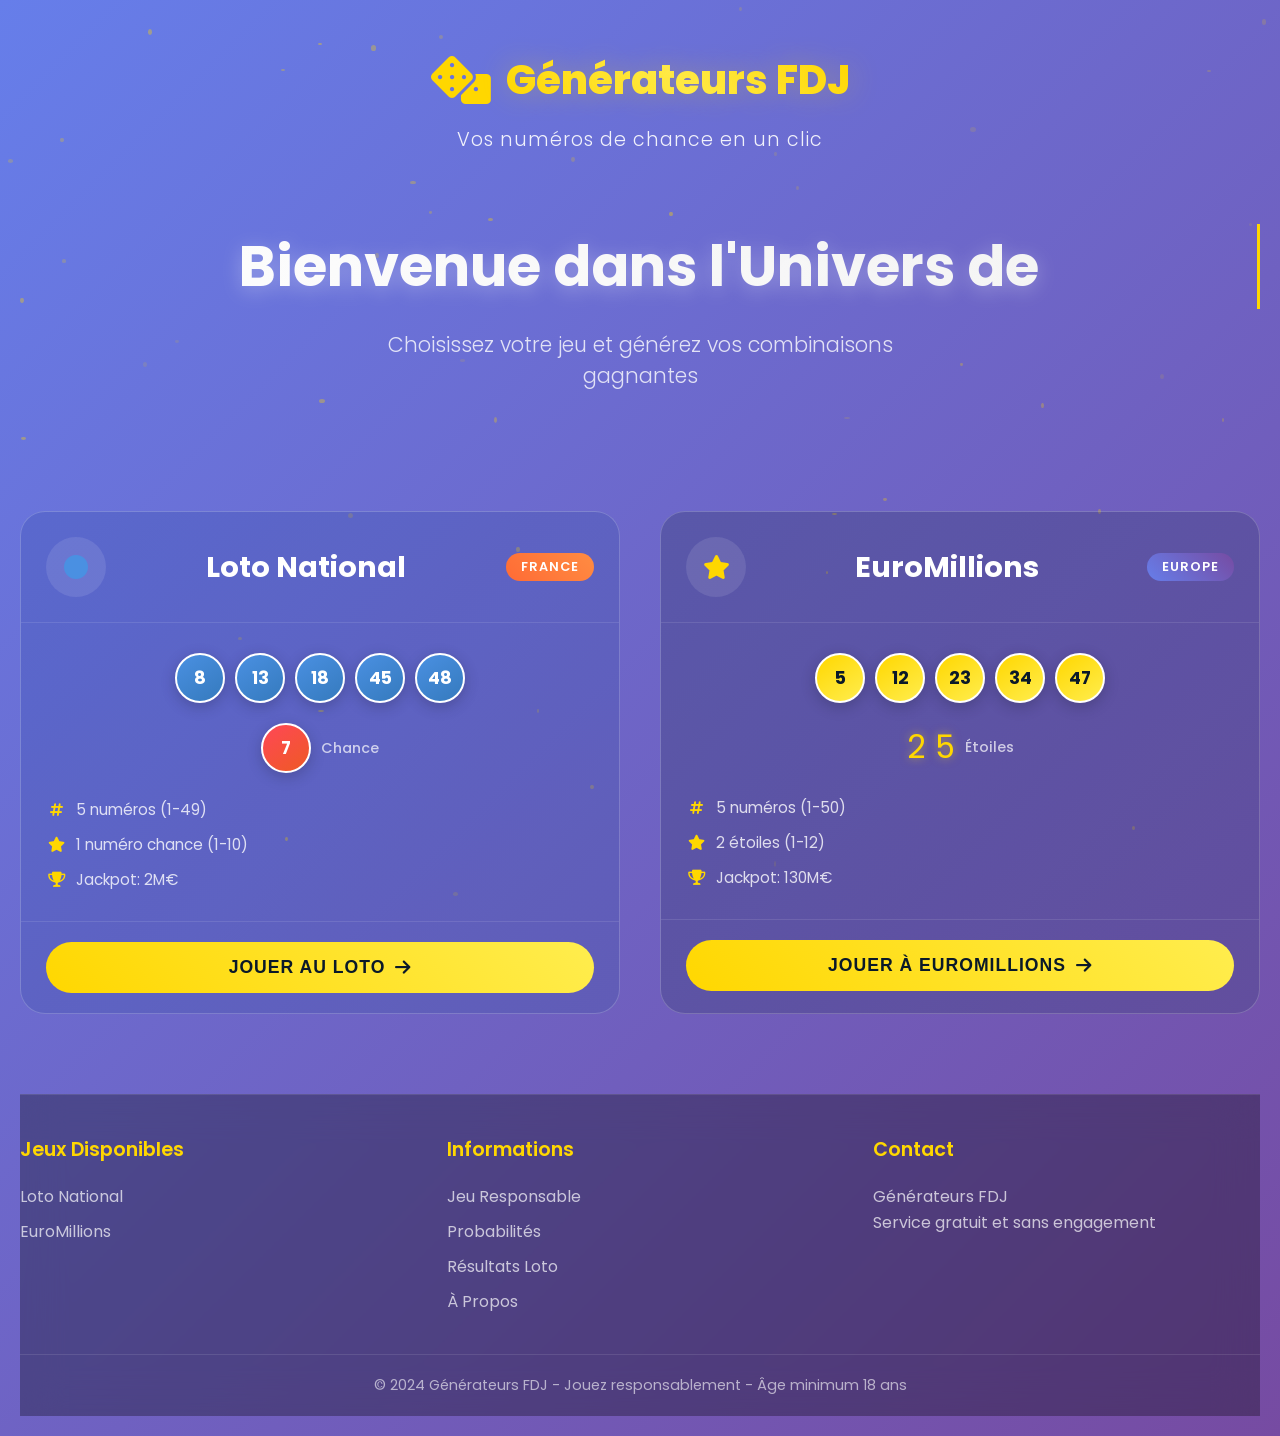
<file: index.html>
<!DOCTYPE html>
<html lang="fr">
<head>
    <meta charset="UTF-8">
    <meta name="viewport" content="width=device-width, initial-scale=1.0">
    <title>Générateurs de Jeux de Hasard - Accueil</title>
    <link rel="icon" type="image/png" href="officiel_image_loto_boule.png">
    <link rel="stylesheet" href="home-style.css">
    <link href="https://fonts.googleapis.com/css2?family=Poppins:wght@300;400;600;700;800&display=swap" rel="stylesheet">
    <link rel="stylesheet" href="https://cdnjs.cloudflare.com/ajax/libs/font-awesome/6.0.0/css/all.min.css">
</head>
<body>
    <div class="container">
        <header class="header">
            <div class="header-content">
                <div class="logo-section">
                    <div class="main-logo">
                        <i class="fas fa-dice"></i>
                        <span class="logo-text">Générateurs FDJ</span>
                    </div>
                    <p class="tagline">Vos numéros de chance en un clic</p>
                </div>
            </div>
        </header>

        <main class="main-content">
            <section class="hero-section">
                <h1 class="hero-title">Bienvenue dans l'Univers des Jeux de Hasard</h1>
                <p class="hero-subtitle">Choisissez votre jeu et générez vos combinaisons gagnantes</p>
            </section>

            <section class="games-grid">
                <div class="game-card loto-card" onclick="location.href='loto.html'">
                    <div class="card-header">
                        <div class="game-icon">
                            <i class="fas fa-circle"></i>
                        </div>
                        <h2 class="game-title">Loto National</h2>
                        <div class="game-badge">FRANCE</div>
                    </div>
                    
                    <div class="card-content">
                        <div class="game-preview">
                            <div class="preview-numbers">
                                <div class="preview-number blue">8</div>
                                <div class="preview-number blue">13</div>
                                <div class="preview-number blue">18</div>
                                <div class="preview-number blue">45</div>
                                <div class="preview-number blue">48</div>
                            </div>
                            <div class="preview-chance">
                                <div class="preview-number red">7</div>
                                <span class="chance-label">Chance</span>
                            </div>
                        </div>
                        
                        <div class="game-info">
                            <div class="info-item">
                                <i class="fas fa-hashtag"></i>
                                <span>5 numéros (1-49)</span>
                            </div>
                            <div class="info-item">
                                <i class="fas fa-star"></i>
                                <span>1 numéro chance (1-10)</span>
                            </div>
                            <div class="info-item">
                                <i class="fas fa-trophy"></i>
                                <span>Jackpot: 2M€</span>
                            </div>
                        </div>
                    </div>
                    
                    <div class="card-footer">
                        <button class="play-btn">
                            <span>Jouer au Loto</span>
                            <i class="fas fa-arrow-right"></i>
                        </button>
                    </div>
                </div>

                <div class="game-card euromillions-card" onclick="location.href='euromillions.html'">
                    <div class="card-header">
                        <div class="game-icon">
                            <i class="fas fa-star"></i>
                        </div>
                        <h2 class="game-title">EuroMillions</h2>
                        <div class="game-badge">EUROPE</div>
                    </div>
                    
                    <div class="card-content">
                        <div class="game-preview">
                            <div class="preview-numbers">
                                <div class="preview-number yellow">5</div>
                                <div class="preview-number yellow">12</div>
                                <div class="preview-number yellow">23</div>
                                <div class="preview-number yellow">34</div>
                                <div class="preview-number yellow">47</div>
                            </div>
                            <div class="preview-stars">
                                <div class="preview-star">2</div>
                                <div class="preview-star">5</div>
                                <span class="stars-label">Étoiles</span>
                            </div>
                        </div>
                        
                        <div class="game-info">
                            <div class="info-item">
                                <i class="fas fa-hashtag"></i>
                                <span>5 numéros (1-50)</span>
                            </div>
                            <div class="info-item">
                                <i class="fas fa-star"></i>
                                <span>2 étoiles (1-12)</span>
                            </div>
                            <div class="info-item">
                                <i class="fas fa-trophy"></i>
                                <span>Jackpot: 130M€</span>
                            </div>
                        </div>
                    </div>
                    
                    <div class="card-footer">
                        <button class="play-btn">
                            <span>Jouer à EuroMillions</span>
                            <i class="fas fa-arrow-right"></i>
                        </button>
                    </div>
                </div>
            </section>

            
                    </main>

        <footer class="footer">
            <div class="footer-content">
                <div class="footer-section">
                    <h4>Jeux Disponibles</h4>
                    <ul>
                        <li><a href="loto.html">Loto National</a></li>
                        <li><a href="euromillions.html">EuroMillions</a></li>
                    </ul>
                </div>
                
                <div class="footer-section">
                    <h4>Informations</h4>
                    <ul>
                        <li><a href="#" onclick="showResponsibility(); return false;">Jeu Responsable</a></li>
                        <li><a href="#" onclick="showProbabilities(); return false;">Probabilités</a></li>
                        <li><a href="https://www.lesbonsnumeros.com/loto/resultats/rechercher-tirages.htm" target="_blank">Résultats Loto</a></li>
                        <li><a href="#" onclick="showAbout(); return false;">À Propos</a></li>
                    </ul>
                </div>
                
                <div class="footer-section">
                    <h4>Contact</h4>
                    <p>Générateurs FDJ</p>
                    <p>Service gratuit et sans engagement</p>
                </div>
            </div>
            
            <div class="footer-bottom">
                <p>&copy; 2024 Générateurs FDJ - Jouez responsablement - Âge minimum 18 ans</p>
            </div>
        </footer>
    </div>

    <!-- Modal pour informations -->
    <div id="infoModal" class="modal">
        <div class="modal-content">
            <span class="close" onclick="closeModal()">&times;</span>
            <h2 id="modalTitle">Information</h2>
            <div id="modalBody"></div>
        </div>
    </div>

    <script src="home-script.js"></script>
</body>
</html>
</file>
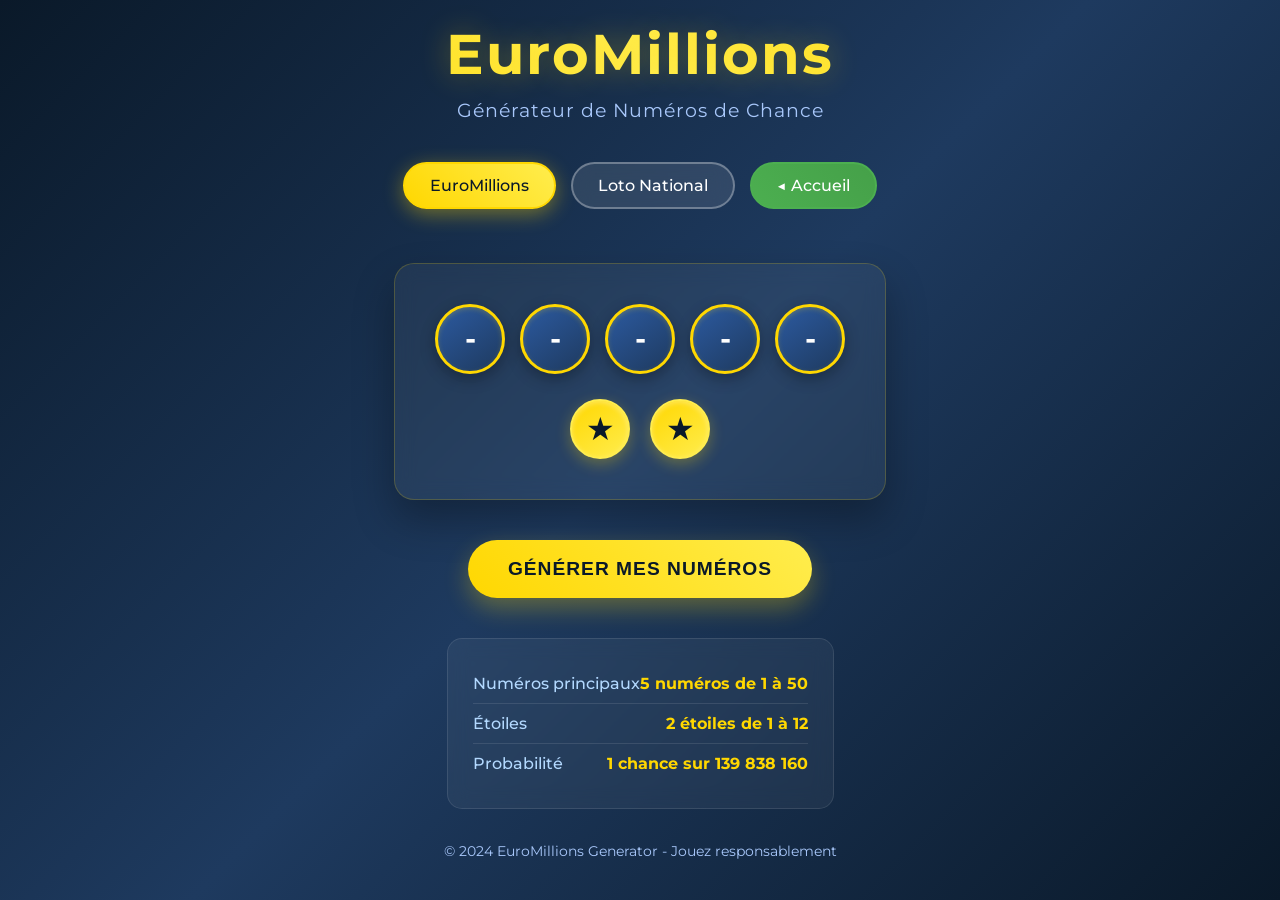
<file: euromillions.html>
<!DOCTYPE html>
<html lang="fr">
<head>
    <meta charset="UTF-8">
    <meta name="viewport" content="width=device-width, initial-scale=1.0">
    <title>EuroMillions - Générateur de Numéros</title>
    <link rel="icon" type="image/png" href="officiel_image_loto_boule.png">
    <link rel="stylesheet" href="style.css">
    <link href="https://fonts.googleapis.com/css2?family=Montserrat:wght@400;600;700&display=swap" rel="stylesheet">
</head>
<body>
    <div class="container">
        <header class="header">
            <h1 class="title">EuroMillions</h1>
            <p class="subtitle">Générateur de Numéros de Chance</p>
        </header>

        <nav class="nav-buttons">
            <a href="euromillions.html" class="nav-btn active">EuroMillions</a>
            <a href="loto.html" class="nav-btn">Loto National</a>
            <a href="index.html" class="nav-btn home-btn">◀ Accueil</a>
        </nav>

        <main class="main-content">
            <div class="numbers-display">
                <div class="numbers-container">
                    <div class="number-slot" id="number1">-</div>
                    <div class="number-slot" id="number2">-</div>
                    <div class="number-slot" id="number3">-</div>
                    <div class="number-slot" id="number4">-</div>
                    <div class="number-slot" id="number5">-</div>
                </div>
                
                <div class="stars-container">
                    <div class="star-slot" id="star1">★</div>
                    <div class="star-slot" id="star2">★</div>
                </div>
            </div>

            <button class="generate-btn" id="generateBtn">
                <span>Générer mes numéros</span>
            </button>

            <div class="stats-section">
                <div class="stat-item">
                    <span class="stat-label">Numéros principaux</span>
                    <span class="stat-value">5 numéros de 1 à 50</span>
                </div>
                <div class="stat-item">
                    <span class="stat-label">Étoiles</span>
                    <span class="stat-value">2 étoiles de 1 à 12</span>
                </div>
                <div class="stat-item">
                    <span class="stat-label">Probabilité</span>
                    <span class="stat-value">1 chance sur 139 838 160</span>
                </div>
            </div>
        </main>

        <footer class="footer">
            <p>&copy; 2024 EuroMillions Generator - Jouez responsablement</p>
        </footer>
    </div>

    <script src="script.js"></script>
</body>
</html>
</file>
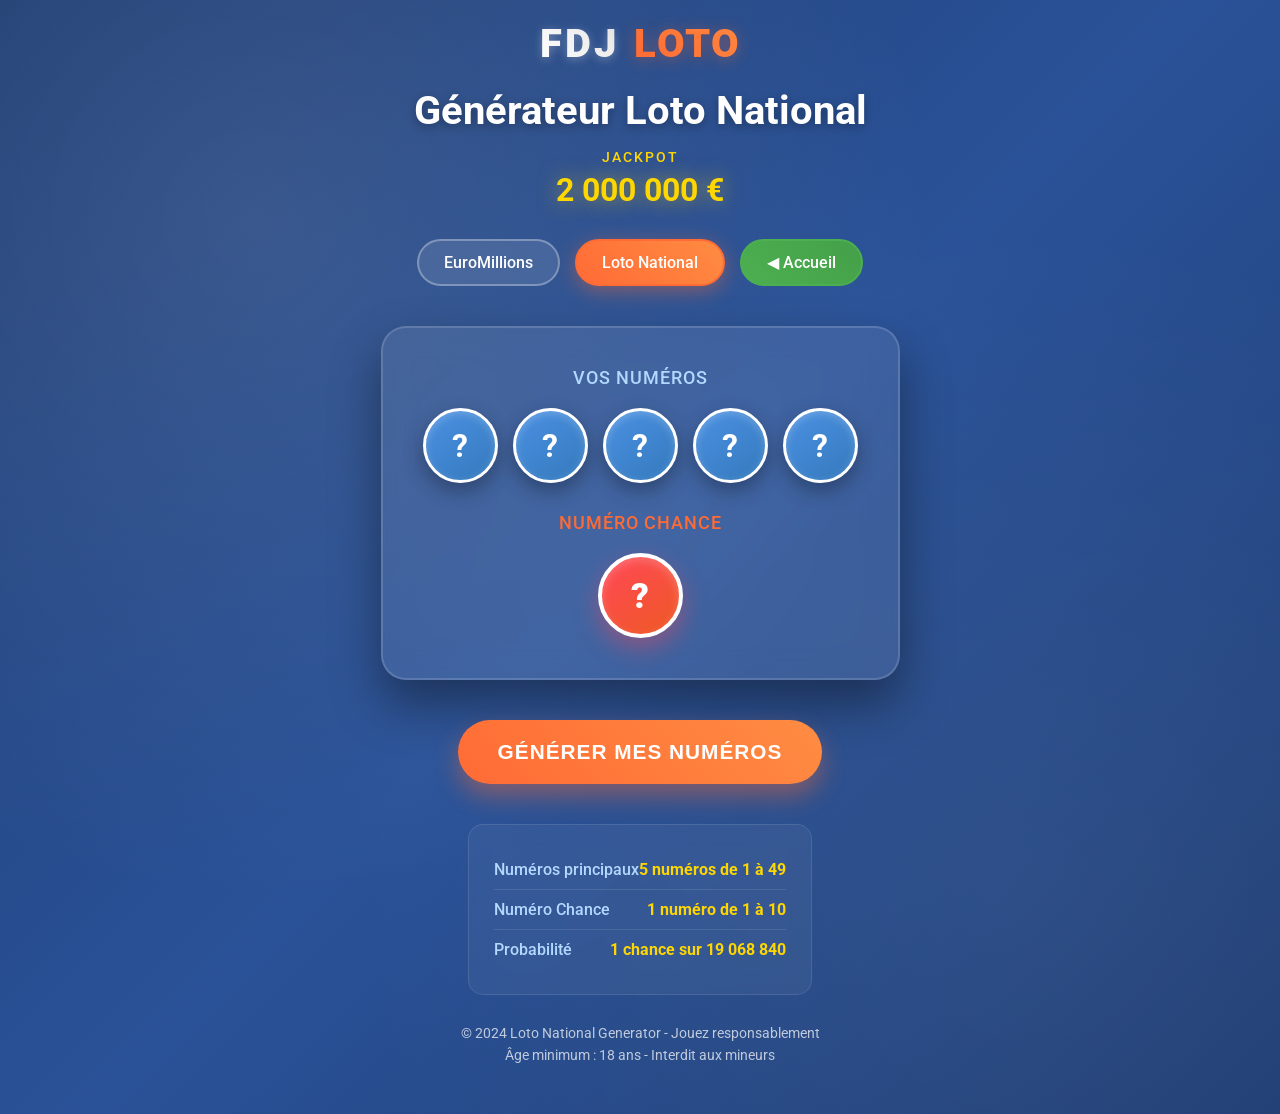
<file: loto.html>
<!DOCTYPE html>
<html lang="fr">
<head>
    <meta charset="UTF-8">
    <meta name="viewport" content="width=device-width, initial-scale=1.0">
    <title>Loto National - Générateur de Numéros</title>
    <link rel="icon" type="image/png" href="officiel_image_loto_boule.png">
    <link rel="stylesheet" href="loto-style.css">
    <link href="https://fonts.googleapis.com/css2?family=Roboto:wght@400;500;700;900&display=swap" rel="stylesheet">
</head>
<body>
    <div class="container">
        <header class="header">
            <div class="logo-fdj">
                <div class="fdj-text">FDJ</div>
                <div class="loto-text">LOTO</div>
            </div>
            <h1 class="title">Générateur Loto National</h1>
            <div class="jackpot-info">
                <span class="jackpot-label">JACKPOT</span>
                <span class="jackpot-amount">2 000 000 €</span>
            </div>
        </header>

        <nav class="nav-buttons">
            <a href="euromillions.html" class="nav-btn">EuroMillions</a>
            <a href="loto.html" class="nav-btn active">Loto National</a>
            <a href="index.html" class="nav-btn home-btn">◀ Accueil</a>
        </nav>

        <main class="main-content">
            <div class="numbers-display">
                <div class="section-label">Vos numéros</div>
                <div class="numbers-container">
                    <div class="number-slot" id="loto-number1">?</div>
                    <div class="number-slot" id="loto-number2">?</div>
                    <div class="number-slot" id="loto-number3">?</div>
                    <div class="number-slot" id="loto-number4">?</div>
                    <div class="number-slot" id="loto-number5">?</div>
                </div>
                
                <div class="section-label chance-label">Numéro Chance</div>
                <div class="chance-container">
                    <div class="chance-slot" id="loto-chance">?</div>
                </div>
            </div>

            <div class="button-container">
                <button class="generate-btn" id="loto-generateBtn">
                    <span class="btn-text">GÉNÉRER MES NUMÉROS</span>
                </button>
            </div>

            <div class="stats-section">
                <div class="stat-item">
                    <span class="stat-label">Numéros principaux</span>
                    <span class="stat-value">5 numéros de 1 à 49</span>
                </div>
                <div class="stat-item">
                    <span class="stat-label">Numéro Chance</span>
                    <span class="stat-value">1 numéro de 1 à 10</span>
                </div>
                <div class="stat-item">
                    <span class="stat-label">Probabilité</span>
                    <span class="stat-value">1 chance sur 19 068 840</span>
                </div>
            </div>
        </main>

        <footer class="footer">
            <div class="footer-content">
                <p>&copy; 2024 Loto National Generator - Jouez responsablement</p>
                <p>Âge minimum : 18 ans - Interdit aux mineurs</p>
            </div>
        </footer>
    </div>

    <script src="loto-script.js"></script>
</body>
</html>
</file>
<file: home-style.css>
* {
    margin: 0;
    padding: 0;
    box-sizing: border-box;
}

body {
    font-family: 'Poppins', sans-serif;
    background: linear-gradient(135deg, #667eea 0%, #764ba2 25%, #f093fb 50%, #667eea 100%);
    background-size: 400% 400%;
    animation: gradientShift 15s ease infinite;
    min-height: 100vh;
    color: #ffffff;
    overflow-x: hidden;
}

@keyframes gradientShift {
    0% { background-position: 0% 50%; }
    50% { background-position: 100% 50%; }
    100% { background-position: 0% 50%; }
}

.container {
    max-width: 1400px;
    margin: 0 auto;
    padding: 20px;
    min-height: 100vh;
    display: flex;
    flex-direction: column;
}

/* Header */
.header {
    padding: 30px 0;
    animation: fadeInDown 0.8s ease-out;
}

.header-content {
    text-align: center;
}

.main-logo {
    display: flex;
    align-items: center;
    justify-content: center;
    gap: 15px;
    margin-bottom: 15px;
}

.main-logo i {
    font-size: 3rem;
    color: #ffd700;
    animation: rotate 3s linear infinite;
}

@keyframes rotate {
    from { transform: rotate(0deg); }
    to { transform: rotate(360deg); }
}

.logo-text {
    font-size: 2.5rem;
    font-weight: 800;
    background: linear-gradient(45deg, #ffd700, #ffed4e, #ffd700);
    background-clip: text;
    -webkit-background-clip: text;
    -webkit-text-fill-color: transparent;
    text-shadow: 0 0 30px rgba(255, 215, 0, 0.3);
}

.tagline {
    font-size: 1.2rem;
    color: rgba(255, 255, 255, 0.9);
    font-weight: 300;
    letter-spacing: 1px;
}

/* Main Content */
.main-content {
    flex: 1;
    display: flex;
    flex-direction: column;
    gap: 60px;
}

/* Hero Section */
.hero-section {
    text-align: center;
    padding: 40px 0;
    animation: fadeInUp 0.8s ease-out 0.2s both;
}

.hero-title {
    font-size: 3.5rem;
    font-weight: 700;
    margin-bottom: 20px;
    background: linear-gradient(45deg, #ffffff, #f0f0f0);
    background-clip: text;
    -webkit-background-clip: text;
    -webkit-text-fill-color: transparent;
    text-shadow: 0 4px 20px rgba(255, 255, 255, 0.3);
}

.hero-subtitle {
    font-size: 1.3rem;
    color: rgba(255, 255, 255, 0.8);
    font-weight: 300;
    max-width: 600px;
    margin: 0 auto;
}

/* Games Grid */
.games-grid {
    display: grid;
    grid-template-columns: repeat(auto-fit, minmax(400px, 1fr));
    gap: 40px;
    padding: 20px 0;
    animation: fadeInUp 0.8s ease-out 0.4s both;
}

.game-card {
    background: rgba(255, 255, 255, 0.1);
    backdrop-filter: blur(20px);
    border-radius: 25px;
    border: 1px solid rgba(255, 255, 255, 0.2);
    overflow: hidden;
    transition: all 0.4s ease;
    cursor: pointer;
    position: relative;
}

.game-card::before {
    content: '';
    position: absolute;
    top: 0;
    left: 0;
    right: 0;
    bottom: 0;
    background: linear-gradient(45deg, transparent, rgba(255, 255, 255, 0.1), transparent);
    transform: translateX(-100%);
    transition: transform 0.6s ease;
}

.game-card:hover::before {
    transform: translateX(100%);
}

.game-card:hover {
    transform: translateY(-10px);
    box-shadow: 0 25px 50px rgba(0, 0, 0, 0.3);
    border-color: rgba(255, 215, 0, 0.4);
}

.loto-card {
    background: linear-gradient(135deg, rgba(30, 60, 152, 0.2), rgba(42, 82, 152, 0.2));
}

.euromillions-card {
    background: linear-gradient(135deg, rgba(10, 25, 41, 0.2), rgba(30, 58, 95, 0.2));
}

.card-header {
    padding: 25px;
    display: flex;
    align-items: center;
    justify-content: space-between;
    border-bottom: 1px solid rgba(255, 255, 255, 0.1);
}

.game-icon {
    width: 60px;
    height: 60px;
    background: rgba(255, 255, 255, 0.1);
    border-radius: 50%;
    display: flex;
    align-items: center;
    justify-content: center;
    font-size: 1.5rem;
}

.loto-card .game-icon {
    color: #4a90e2;
}

.euromillions-card .game-icon {
    color: #ffd700;
}

.game-title {
    font-size: 1.8rem;
    font-weight: 700;
    flex: 1;
    text-align: center;
}

.game-badge {
    background: linear-gradient(45deg, #ff6b35, #ff8c42);
    color: #ffffff;
    padding: 5px 15px;
    border-radius: 20px;
    font-size: 0.8rem;
    font-weight: 600;
    text-transform: uppercase;
    letter-spacing: 1px;
}

.euromillions-card .game-badge {
    background: linear-gradient(45deg, #667eea, #764ba2);
}

.card-content {
    padding: 30px 25px;
}

.game-preview {
    text-align: center;
    margin-bottom: 25px;
}

.preview-numbers {
    display: flex;
    justify-content: center;
    gap: 10px;
    margin-bottom: 20px;
    flex-wrap: wrap;
}

.preview-number {
    width: 50px;
    height: 50px;
    border-radius: 50%;
    display: flex;
    align-items: center;
    justify-content: center;
    font-weight: 700;
    font-size: 1.1rem;
    box-shadow: 0 4px 15px rgba(0, 0, 0, 0.2);
}

.preview-number.blue {
    background: linear-gradient(145deg, #4a90e2, #357abd);
    color: #ffffff;
    border: 2px solid #ffffff;
}

.preview-number.yellow {
    background: linear-gradient(145deg, #ffd700, #ffed4e);
    color: #0a1929;
    border: 2px solid #ffffff;
}

.preview-number.red {
    background: linear-gradient(145deg, #ff4757, #ee5a24);
    color: #ffffff;
    border: 2px solid #ffffff;
}

.preview-chance, .preview-stars {
    display: flex;
    align-items: center;
    justify-content: center;
    gap: 10px;
    margin-top: 15px;
}

.preview-star {
    font-size: 2rem;
    color: #ffd700;
    text-shadow: 0 0 10px rgba(255, 215, 0, 0.5);
}

.chance-label, .stars-label {
    font-size: 0.9rem;
    color: rgba(255, 255, 255, 0.7);
    font-weight: 500;
}

.game-info {
    display: flex;
    flex-direction: column;
    gap: 12px;
}

.info-item {
    display: flex;
    align-items: center;
    gap: 10px;
    color: rgba(255, 255, 255, 0.8);
    font-size: 0.95rem;
}

.info-item i {
    width: 20px;
    text-align: center;
    color: #ffd700;
}

.card-footer {
    padding: 20px 25px;
    border-top: 1px solid rgba(255, 255, 255, 0.1);
}

.play-btn {
    width: 100%;
    background: linear-gradient(45deg, #ffd700, #ffed4e);
    color: #0a1929;
    border: none;
    padding: 15px 25px;
    border-radius: 50px;
    font-size: 1.1rem;
    font-weight: 600;
    cursor: pointer;
    transition: all 0.3s ease;
    display: flex;
    align-items: center;
    justify-content: center;
    gap: 10px;
    text-transform: uppercase;
    letter-spacing: 1px;
}

.play-btn:hover {
    transform: scale(1.05);
    box-shadow: 0 10px 25px rgba(255, 215, 0, 0.4);
}

.play-btn i {
    transition: transform 0.3s ease;
}

.play-btn:hover i {
    transform: translateX(5px);
}

/* Features Section */
.features-section {
    padding: 40px 0;
    animation: fadeInUp 0.8s ease-out 0.6s both;
}

.features-title {
    text-align: center;
    font-size: 2.5rem;
    font-weight: 700;
    margin-bottom: 50px;
    color: #ffffff;
}

.features-grid {
    display: grid;
    grid-template-columns: repeat(auto-fit, minmax(250px, 1fr));
    gap: 30px;
}

.feature-item {
    text-align: center;
    padding: 30px 20px;
    background: rgba(255, 255, 255, 0.05);
    backdrop-filter: blur(10px);
    border-radius: 20px;
    border: 1px solid rgba(255, 255, 255, 0.1);
    transition: all 0.3s ease;
}

.feature-item:hover {
    transform: translateY(-5px);
    background: rgba(255, 255, 255, 0.1);
    border-color: rgba(255, 215, 0, 0.3);
}

.feature-icon {
    width: 70px;
    height: 70px;
    background: linear-gradient(45deg, #ffd700, #ffed4e);
    border-radius: 50%;
    display: flex;
    align-items: center;
    justify-content: center;
    margin: 0 auto 20px;
    font-size: 1.8rem;
    color: #0a1929;
}

.feature-item h3 {
    font-size: 1.3rem;
    font-weight: 600;
    margin-bottom: 15px;
    color: #ffffff;
}

.feature-item p {
    color: rgba(255, 255, 255, 0.7);
    line-height: 1.6;
}

/* Stats Section */
.stats-section {
    padding: 40px 0;
    animation: fadeInUp 0.8s ease-out 0.8s both;
}

.stats-container {
    display: grid;
    grid-template-columns: repeat(auto-fit, minmax(200px, 1fr));
    gap: 30px;
}

.stat-item {
    text-align: center;
    padding: 30px 20px;
    background: rgba(255, 255, 255, 0.08);
    backdrop-filter: blur(15px);
    border-radius: 20px;
    border: 1px solid rgba(255, 255, 255, 0.15);
}

.stat-number {
    font-size: 2.5rem;
    font-weight: 800;
    color: #ffd700;
    margin-bottom: 10px;
    text-shadow: 0 0 20px rgba(255, 215, 0, 0.3);
}

.stat-label {
    font-size: 1rem;
    color: rgba(255, 255, 255, 0.8);
    font-weight: 500;
}

/* Footer */
.footer {
    background: rgba(0, 0, 0, 0.3);
    backdrop-filter: blur(20px);
    margin-top: 60px;
    padding: 40px 0 20px;
    border-top: 1px solid rgba(255, 255, 255, 0.1);
    animation: fadeIn 0.8s ease-out 1s both;
}

.footer-content {
    display: grid;
    grid-template-columns: repeat(auto-fit, minmax(250px, 1fr));
    gap: 40px;
    margin-bottom: 30px;
}

.footer-section h4 {
    font-size: 1.2rem;
    font-weight: 600;
    margin-bottom: 20px;
    color: #ffd700;
}

.footer-section ul {
    list-style: none;
}

.footer-section ul li {
    margin-bottom: 10px;
}

.footer-section a {
    color: rgba(255, 255, 255, 0.7);
    text-decoration: none;
    transition: color 0.3s ease;
}

.footer-section a:hover {
    color: #ffd700;
}

.footer-section p {
    color: rgba(255, 255, 255, 0.7);
    line-height: 1.6;
}

.footer-bottom {
    text-align: center;
    padding-top: 20px;
    border-top: 1px solid rgba(255, 255, 255, 0.1);
    color: rgba(255, 255, 255, 0.6);
    font-size: 0.9rem;
}

/* Modal */
.modal {
    display: none;
    position: fixed;
    z-index: 1000;
    left: 0;
    top: 0;
    width: 100%;
    height: 100%;
    background-color: rgba(0, 0, 0, 0.8);
    backdrop-filter: blur(5px);
}

.modal-content {
    background: linear-gradient(135deg, rgba(30, 60, 152, 0.9), rgba(42, 82, 152, 0.9));
    margin: 10% auto;
    padding: 30px;
    border-radius: 20px;
    width: 90%;
    max-width: 600px;
    border: 2px solid rgba(255, 215, 0, 0.3);
    box-shadow: 0 20px 40px rgba(0, 0, 0, 0.5);
    position: relative;
    animation: modalSlideIn 0.3s ease-out;
}

@keyframes modalSlideIn {
    from {
        opacity: 0;
        transform: translateY(-50px);
    }
    to {
        opacity: 1;
        transform: translateY(0);
    }
}

.close {
    position: absolute;
    right: 20px;
    top: 20px;
    font-size: 2rem;
    font-weight: bold;
    cursor: pointer;
    color: #ffffff;
    transition: color 0.3s ease;
}

.close:hover {
    color: #ffd700;
}

#modalTitle {
    color: #ffd700;
    margin-bottom: 20px;
    font-size: 1.8rem;
}

#modalBody {
    color: rgba(255, 255, 255, 0.9);
    line-height: 1.6;
}

#modalBody ul {
    margin-left: 20px;
    margin-top: 10px;
}

#modalBody li {
    margin-bottom: 8px;
}

/* Animations */
@keyframes fadeInDown {
    from {
        opacity: 0;
        transform: translateY(-30px);
    }
    to {
        opacity: 1;
        transform: translateY(0);
    }
}

@keyframes fadeInUp {
    from {
        opacity: 0;
        transform: translateY(30px);
    }
    to {
        opacity: 1;
        transform: translateY(0);
    }
}

@keyframes fadeIn {
    from {
        opacity: 0;
    }
    to {
        opacity: 1;
    }
}

/* Responsive Design */
@media (max-width: 768px) {
    .hero-title {
        font-size: 2.5rem;
    }
    
    .hero-subtitle {
        font-size: 1.1rem;
    }
    
    .games-grid {
        grid-template-columns: 1fr;
        gap: 30px;
    }
    
    .features-grid {
        grid-template-columns: repeat(auto-fit, minmax(200px, 1fr));
        gap: 20px;
    }
    
    .stats-container {
        grid-template-columns: repeat(2, 1fr);
        gap: 20px;
    }
    
    .footer-content {
        grid-template-columns: 1fr;
        gap: 30px;
        text-align: center;
    }
    
    .modal-content {
        margin: 20% auto;
        padding: 20px;
    }
}

@media (max-width: 480px) {
    .container {
        padding: 15px;
    }
    
    .logo-text {
        font-size: 2rem;
    }
    
    .hero-title {
        font-size: 2rem;
    }
    
    .hero-subtitle {
        font-size: 1rem;
    }
    
    .game-card {
        margin: 0 -10px;
        border-radius: 20px;
    }
    
    .card-header {
        padding: 20px 15px;
    }
    
    .game-title {
        font-size: 1.5rem;
    }
    
    .card-content {
        padding: 20px 15px;
    }
    
    .preview-numbers {
        gap: 8px;
    }
    
    .preview-number {
        width: 40px;
        height: 40px;
        font-size: 1rem;
    }
    
    .stats-container {
        grid-template-columns: 1fr;
    }
    
    .features-grid {
        grid-template-columns: 1fr;
    }
}
</file>
<file: style.css>
* {
    margin: 0;
    padding: 0;
    box-sizing: border-box;
}

body {
    font-family: 'Montserrat', sans-serif;
    background: linear-gradient(135deg, #0a1929 0%, #1e3a5f 50%, #0a1929 100%);
    min-height: 100vh;
    color: #ffffff;
    overflow-x: hidden;
}

.container {
    max-width: 1200px;
    margin: 0 auto;
    padding: 20px;
    min-height: 100vh;
    display: flex;
    flex-direction: column;
}

/* Header */
.header {
    text-align: center;
    margin-bottom: 40px;
    animation: fadeInDown 0.8s ease-out;
}

.title {
    font-size: 3.5rem;
    font-weight: 700;
    background: linear-gradient(45deg, #ffd700, #ffed4e, #ffd700);
    background-clip: text;
    -webkit-background-clip: text;
    -webkit-text-fill-color: transparent;
    text-shadow: 0 0 30px rgba(255, 215, 0, 0.3);
    margin-bottom: 10px;
    letter-spacing: 2px;
}

.subtitle {
    font-size: 1.2rem;
    color: #a8c7fa;
    font-weight: 400;
    letter-spacing: 1px;
}

/* Navigation */
.nav-buttons {
    display: flex;
    justify-content: center;
    gap: 15px;
    margin-bottom: 40px;
    flex-wrap: wrap;
}

.nav-btn {
    padding: 12px 25px;
    background: rgba(255, 255, 255, 0.1);
    border: 2px solid rgba(255, 255, 255, 0.3);
    border-radius: 25px;
    color: #ffffff;
    text-decoration: none;
    font-weight: 500;
    transition: all 0.3s ease;
    backdrop-filter: blur(10px);
}

.nav-btn:hover {
    background: rgba(255, 255, 255, 0.2);
    border-color: #ffd700;
    transform: translateY(-2px);
    box-shadow: 0 5px 15px rgba(255, 215, 0, 0.3);
}

.nav-btn.active {
    background: linear-gradient(45deg, #ffd700, #ffed4e);
    color: #0a1929;
    border-color: #ffd700;
    box-shadow: 0 5px 20px rgba(255, 215, 0, 0.4);
}

.home-btn {
    background: linear-gradient(45deg, #4CAF50, #45a049);
    border-color: #4CAF50;
}

.home-btn:hover {
    background: linear-gradient(45deg, #45a049, #4CAF50);
}

/* Main Content */
.main-content {
    flex: 1;
    display: flex;
    flex-direction: column;
    align-items: center;
    justify-content: center;
    gap: 40px;
}

/* Numbers Display */
.numbers-display {
    background: rgba(255, 255, 255, 0.05);
    backdrop-filter: blur(10px);
    border-radius: 20px;
    padding: 40px;
    border: 1px solid rgba(255, 215, 0, 0.2);
    box-shadow: 0 20px 40px rgba(0, 0, 0, 0.3);
    animation: fadeInUp 0.8s ease-out 0.2s both;
}

.numbers-container {
    display: flex;
    gap: 15px;
    margin-bottom: 25px;
    justify-content: center;
    flex-wrap: wrap;
}

.number-slot {
    width: 70px;
    height: 70px;
    background: linear-gradient(145deg, #2c5aa0, #1e3a5f);
    border: 3px solid #ffd700;
    border-radius: 50%;
    display: flex;
    align-items: center;
    justify-content: center;
    font-size: 1.8rem;
    font-weight: 700;
    color: #ffffff;
    transition: all 0.3s ease;
    box-shadow: 0 5px 15px rgba(0, 0, 0, 0.3),
                inset 0 2px 5px rgba(255, 215, 0, 0.2);
    position: relative;
    overflow: hidden;
}

.number-slot::before {
    content: '';
    position: absolute;
    top: -50%;
    left: -50%;
    width: 200%;
    height: 200%;
    background: linear-gradient(45deg, transparent, rgba(255, 215, 0, 0.1), transparent);
    transform: rotate(45deg);
    transition: all 0.6s ease;
    opacity: 0;
}

.number-slot.generated::before {
    opacity: 1;
    animation: shimmer 2s ease-in-out;
}

.number-slot.generated {
    transform: scale(1.1);
    background: linear-gradient(145deg, #3d7dd8, #2c5aa0);
    box-shadow: 0 8px 25px rgba(255, 215, 0, 0.4),
                inset 0 3px 8px rgba(255, 215, 0, 0.3);
}

.stars-container {
    display: flex;
    gap: 20px;
    justify-content: center;
}

.star-slot {
    width: 60px;
    height: 60px;
    background: linear-gradient(145deg, #ffd700, #ffed4e);
    border: 2px solid #ffed4e;
    border-radius: 50%;
    display: flex;
    align-items: center;
    justify-content: center;
    font-size: 2rem;
    color: #0a1929;
    transition: all 0.3s ease;
    box-shadow: 0 5px 15px rgba(255, 215, 0, 0.3),
                inset 0 2px 5px rgba(255, 255, 255, 0.3);
    position: relative;
}

.star-slot::before {
    content: '';
    position: absolute;
    top: -50%;
    left: -50%;
    width: 200%;
    height: 200%;
    background: linear-gradient(45deg, transparent, rgba(255, 255, 255, 0.3), transparent);
    transform: rotate(45deg);
    transition: all 0.6s ease;
    opacity: 0;
}

.star-slot.generated::before {
    opacity: 1;
    animation: shimmer 2s ease-in-out;
}

.star-slot.generated {
    transform: scale(1.15);
    background: linear-gradient(145deg, #ffed4e, #ffd700);
    box-shadow: 0 8px 25px rgba(255, 215, 0, 0.6),
                inset 0 3px 8px rgba(255, 255, 255, 0.5);
    animation: pulse 2s ease-in-out infinite;
}

/* Generate Button */
.generate-btn {
    background: linear-gradient(45deg, #ffd700, #ffed4e);
    color: #0a1929;
    border: none;
    padding: 18px 40px;
    font-size: 1.2rem;
    font-weight: 600;
    border-radius: 50px;
    cursor: pointer;
    transition: all 0.3s ease;
    box-shadow: 0 10px 25px rgba(255, 215, 0, 0.3);
    position: relative;
    overflow: hidden;
    text-transform: uppercase;
    letter-spacing: 1px;
    animation: fadeInUp 0.8s ease-out 0.4s both;
}

.generate-btn::before {
    content: '';
    position: absolute;
    top: 0;
    left: -100%;
    width: 100%;
    height: 100%;
    background: linear-gradient(90deg, transparent, rgba(255, 255, 255, 0.3), transparent);
    transition: left 0.6s ease;
}

.generate-btn:hover::before {
    left: 100%;
}

.generate-btn:hover {
    transform: translateY(-3px);
    box-shadow: 0 15px 35px rgba(255, 215, 0, 0.4);
    background: linear-gradient(45deg, #ffed4e, #ffd700);
}

.generate-btn:active {
    transform: translateY(-1px);
    box-shadow: 0 8px 20px rgba(255, 215, 0, 0.3);
}

/* Info Section */
.info-section {
    text-align: center;
    animation: fadeInUp 0.8s ease-out 0.6s both;
}

.info-text {
    color: #a8c7fa;
    font-size: 0.95rem;
    opacity: 0.8;
}

/* Footer */
.footer {
    text-align: center;
    padding: 20px 0;
    color: #a8c7fa;
    font-size: 0.9rem;
    opacity: 0.7;
    animation: fadeIn 0.8s ease-out 0.8s both;
}

/* Animations */
@keyframes fadeInDown {
    from {
        opacity: 0;
        transform: translateY(-30px);
    }
    to {
        opacity: 1;
        transform: translateY(0);
    }
}

@keyframes fadeInUp {
    from {
        opacity: 0;
        transform: translateY(30px);
    }
    to {
        opacity: 1;
        transform: translateY(0);
    }
}

@keyframes fadeIn {
    from {
        opacity: 0;
    }
    to {
        opacity: 1;
    }
}

@keyframes shimmer {
    0% {
        transform: rotate(45deg) translateX(-100%);
    }
    100% {
        transform: rotate(45deg) translateX(100%);
    }
}

@keyframes pulse {
    0%, 100% {
        transform: scale(1.15);
    }
    50% {
        transform: scale(1.2);
    }
}

/* Stats Section */
.stats-section {
    background: rgba(255, 255, 255, 0.05);
    backdrop-filter: blur(10px);
    border-radius: 15px;
    padding: 25px;
    border: 1px solid rgba(255, 255, 255, 0.1);
    animation: fadeInUp 0.8s ease-out 0.6s both;
}

.stat-item {
    display: flex;
    justify-content: space-between;
    align-items: center;
    padding: 10px 0;
    border-bottom: 1px solid rgba(255, 255, 255, 0.1);
}

.stat-item:last-child {
    border-bottom: none;
}

.stat-label {
    font-weight: 500;
    color: #b3d9ff;
}

.stat-value {
    font-weight: 700;
    color: #ffd700;
}

/* Responsive Design */
@media (max-width: 768px) {
    .title {
        font-size: 2.5rem;
    }
    
    .numbers-container {
        gap: 10px;
    }
    
    .number-slot {
        width: 55px;
        height: 55px;
        font-size: 1.4rem;
    }
    
    .star-slot {
        width: 50px;
        height: 50px;
        font-size: 1.6rem;
    }
    
    .numbers-display {
        padding: 25px;
    }
    
    .generate-btn {
        padding: 15px 30px;
        font-size: 1.1rem;
    }
}

@media (max-width: 480px) {
    .container {
        padding: 15px;
    }
    
    .title {
        font-size: 2rem;
    }
    
    .subtitle {
        font-size: 1rem;
    }
    
    .numbers-container {
        gap: 8px;
    }
    
    .number-slot {
        width: 45px;
        height: 45px;
        font-size: 1.2rem;
    }
    
    .star-slot {
        width: 40px;
        height: 40px;
        font-size: 1.4rem;
    }
    
    .numbers-display {
        padding: 20px;
    }
}
</file>
<file: loto-style.css>
* {
    margin: 0;
    padding: 0;
    box-sizing: border-box;
}

body {
    font-family: 'Roboto', sans-serif;
    background: linear-gradient(135deg, #1e3c72 0%, #2a5298 50%, #1e3c72 100%);
    min-height: 100vh;
    color: #ffffff;
    overflow-x: hidden;
    position: relative;
}

body::before {
    content: '';
    position: absolute;
    top: 0;
    left: 0;
    right: 0;
    bottom: 0;
    background: 
        radial-gradient(circle at 20% 20%, rgba(255, 255, 255, 0.1) 0%, transparent 50%),
        radial-gradient(circle at 80% 80%, rgba(255, 255, 255, 0.05) 0%, transparent 50%);
    pointer-events: none;
}

.container {
    max-width: 1200px;
    margin: 0 auto;
    padding: 20px;
    min-height: 100vh;
    display: flex;
    flex-direction: column;
    position: relative;
    z-index: 1;
}

/* Header */
.header {
    text-align: center;
    margin-bottom: 30px;
    animation: slideDown 0.8s ease-out;
}

.logo-fdj {
    display: flex;
    justify-content: center;
    align-items: center;
    gap: 15px;
    margin-bottom: 20px;
}

.fdj-text {
    background: linear-gradient(45deg, #ffffff, #e0e0e0);
    background-clip: text;
    -webkit-background-clip: text;
    -webkit-text-fill-color: transparent;
    font-size: 2.5rem;
    font-weight: 900;
    letter-spacing: 3px;
    text-shadow: 0 2px 10px rgba(255, 255, 255, 0.3);
}

.loto-text {
    background: linear-gradient(45deg, #ff6b35, #ff8c42);
    background-clip: text;
    -webkit-background-clip: text;
    -webkit-text-fill-color: transparent;
    font-size: 2.5rem;
    font-weight: 900;
    letter-spacing: 2px;
    text-shadow: 0 2px 15px rgba(255, 107, 53, 0.4);
}

.title {
    font-size: 2.5rem;
    font-weight: 700;
    color: #ffffff;
    margin-bottom: 15px;
    text-shadow: 0 3px 10px rgba(0, 0, 0, 0.3);
}

.jackpot-info {
    display: flex;
    flex-direction: column;
    align-items: center;
    gap: 5px;
}

.jackpot-label {
    font-size: 0.9rem;
    color: #ffd700;
    font-weight: 500;
    text-transform: uppercase;
    letter-spacing: 2px;
}

.jackpot-amount {
    font-size: 2rem;
    font-weight: 700;
    color: #ffd700;
    text-shadow: 0 0 20px rgba(255, 215, 0, 0.5);
    animation: pulse 2s ease-in-out infinite;
}

/* Navigation */
.nav-buttons {
    display: flex;
    justify-content: center;
    gap: 15px;
    margin-bottom: 40px;
    flex-wrap: wrap;
}

.nav-btn {
    padding: 12px 25px;
    background: rgba(255, 255, 255, 0.1);
    border: 2px solid rgba(255, 255, 255, 0.3);
    border-radius: 25px;
    color: #ffffff;
    text-decoration: none;
    font-weight: 500;
    transition: all 0.3s ease;
    backdrop-filter: blur(10px);
}

.nav-btn:hover {
    background: rgba(255, 255, 255, 0.2);
    border-color: #ffd700;
    transform: translateY(-2px);
    box-shadow: 0 5px 15px rgba(255, 215, 0, 0.3);
}

.nav-btn.active {
    background: linear-gradient(45deg, #ff6b35, #ff8c42);
    border-color: #ff6b35;
    box-shadow: 0 5px 20px rgba(255, 107, 53, 0.4);
}

.home-btn {
    background: linear-gradient(45deg, #4CAF50, #45a049);
    border-color: #4CAF50;
}

/* Main Content */
.main-content {
    flex: 1;
    display: flex;
    flex-direction: column;
    align-items: center;
    justify-content: center;
    gap: 40px;
}

/* Numbers Display */
.numbers-display {
    background: rgba(255, 255, 255, 0.08);
    backdrop-filter: blur(15px);
    border-radius: 25px;
    padding: 40px;
    border: 2px solid rgba(255, 255, 255, 0.15);
    box-shadow: 0 25px 50px rgba(0, 0, 0, 0.4);
    animation: fadeInUp 0.8s ease-out 0.2s both;
    position: relative;
    overflow: hidden;
}

.numbers-display::before {
    content: '';
    position: absolute;
    top: -2px;
    left: -2px;
    right: -2px;
    bottom: -2px;
    background: linear-gradient(45deg, #ff6b35, #ffd700, #ff6b35);
    border-radius: 25px;
    opacity: 0;
    z-index: -1;
    transition: opacity 0.3s ease;
}

.numbers-display.generated::before {
    opacity: 0.6;
    animation: borderGlow 2s ease-in-out infinite;
}

.section-label {
    text-align: center;
    font-size: 1.1rem;
    font-weight: 500;
    color: #b3d9ff;
    margin-bottom: 20px;
    text-transform: uppercase;
    letter-spacing: 1px;
}

.chance-label {
    margin-top: 30px;
    color: #ff6b35;
}

.numbers-container {
    display: flex;
    gap: 15px;
    justify-content: center;
    flex-wrap: wrap;
    margin-bottom: 30px;
}

.number-slot {
    width: 75px;
    height: 75px;
    background: linear-gradient(145deg, #4a90e2, #357abd);
    border: 3px solid #ffffff;
    border-radius: 50%;
    display: flex;
    align-items: center;
    justify-content: center;
    font-size: 2rem;
    font-weight: 700;
    color: #ffffff;
    transition: all 0.4s ease;
    box-shadow: 0 8px 20px rgba(0, 0, 0, 0.3),
                inset 0 3px 8px rgba(255, 255, 255, 0.2);
    position: relative;
    overflow: hidden;
    cursor: default;
}

.number-slot::before {
    content: '';
    position: absolute;
    top: -50%;
    left: -50%;
    width: 200%;
    height: 200%;
    background: linear-gradient(45deg, transparent, rgba(255, 255, 255, 0.3), transparent);
    transform: rotate(45deg);
    transition: all 0.6s ease;
    opacity: 0;
}

.number-slot.generated::before {
    opacity: 1;
    animation: shimmer 2s ease-in-out;
}

.number-slot.generated {
    transform: scale(1.15) rotate(5deg);
    background: linear-gradient(145deg, #5ba0f2, #4a90e2);
    border-color: #ffd700;
    box-shadow: 0 12px 30px rgba(255, 215, 0, 0.4),
                inset 0 4px 10px rgba(255, 255, 255, 0.3);
}

.chance-container {
    display: flex;
    justify-content: center;
}

.chance-slot {
    width: 85px;
    height: 85px;
    background: linear-gradient(145deg, #ff4757, #ee5a24);
    border: 4px solid #ffffff;
    border-radius: 50%;
    display: flex;
    align-items: center;
    justify-content: center;
    font-size: 2.2rem;
    font-weight: 900;
    color: #ffffff;
    transition: all 0.4s ease;
    box-shadow: 0 10px 25px rgba(255, 71, 87, 0.4),
                inset 0 4px 10px rgba(255, 255, 255, 0.2);
    position: relative;
    overflow: hidden;
    cursor: default;
}

.chance-slot::before {
    content: '';
    position: absolute;
    top: -50%;
    left: -50%;
    width: 200%;
    height: 200%;
    background: linear-gradient(45deg, transparent, rgba(255, 255, 255, 0.4), transparent);
    transform: rotate(45deg);
    transition: all 0.6s ease;
    opacity: 0;
}

.chance-slot.generated::before {
    opacity: 1;
    animation: shimmer 2s ease-in-out;
}

.chance-slot.generated {
    transform: scale(1.2) rotate(-5deg);
    background: linear-gradient(145deg, #ff6348, #ff4757);
    border-color: #ffd700;
    box-shadow: 0 15px 35px rgba(255, 71, 87, 0.6),
                inset 0 5px 12px rgba(255, 255, 255, 0.4);
    animation: chancePulse 1.5s ease-in-out infinite;
}

/* Buttons */
.button-container {
    display: flex;
    gap: 20px;
    flex-wrap: wrap;
    justify-content: center;
    animation: fadeInUp 0.8s ease-out 0.4s both;
}

.generate-btn {
    background: linear-gradient(45deg, #ff6b35, #ff8c42);
    color: #ffffff;
    border: none;
    padding: 20px 40px;
    font-size: 1.3rem;
    font-weight: 700;
    border-radius: 50px;
    cursor: pointer;
    transition: all 0.3s ease;
    box-shadow: 0 12px 25px rgba(255, 107, 53, 0.4);
    position: relative;
    overflow: hidden;
    text-transform: uppercase;
    letter-spacing: 1px;
    display: flex;
    align-items: center;
    gap: 10px;
}

.generate-btn::before {
    content: '';
    position: absolute;
    top: 0;
    left: -100%;
    width: 100%;
    height: 100%;
    background: linear-gradient(90deg, transparent, rgba(255, 255, 255, 0.3), transparent);
    transition: left 0.6s ease;
}

.generate-btn:hover::before {
    left: 100%;
}

.generate-btn:hover {
    transform: translateY(-3px);
    box-shadow: 0 18px 35px rgba(255, 107, 53, 0.5);
    background: linear-gradient(45deg, #ff8c42, #ff6b35);
}

.reset-btn {
    background: rgba(255, 255, 255, 0.1);
    color: #ffffff;
    border: 2px solid rgba(255, 255, 255, 0.3);
    padding: 20px 30px;
    font-size: 1.1rem;
    font-weight: 500;
    border-radius: 50px;
    cursor: pointer;
    transition: all 0.3s ease;
    backdrop-filter: blur(10px);
    text-transform: uppercase;
    letter-spacing: 1px;
}

.reset-btn:hover {
    background: rgba(255, 255, 255, 0.2);
    border-color: #ff6b35;
    transform: translateY(-2px);
    box-shadow: 0 8px 20px rgba(255, 107, 53, 0.3);
}

/* Stats Section */
.stats-section {
    background: rgba(255, 255, 255, 0.05);
    backdrop-filter: blur(10px);
    border-radius: 15px;
    padding: 25px;
    border: 1px solid rgba(255, 255, 255, 0.1);
    animation: fadeInUp 0.8s ease-out 0.6s both;
}

.stat-item {
    display: flex;
    justify-content: space-between;
    align-items: center;
    padding: 10px 0;
    border-bottom: 1px solid rgba(255, 255, 255, 0.1);
}

.stat-item:last-child {
    border-bottom: none;
}

.stat-label {
    font-weight: 500;
    color: #b3d9ff;
}

.stat-value {
    font-weight: 700;
    color: #ffd700;
}

/* Footer */
.footer {
    text-align: center;
    padding: 25px 0;
    color: rgba(255, 255, 255, 0.7);
    font-size: 0.9rem;
    animation: fadeIn 0.8s ease-out 0.8s both;
}

.footer-content p {
    margin: 5px 0;
}

/* Animations */
@keyframes slideDown {
    from {
        opacity: 0;
        transform: translateY(-50px);
    }
    to {
        opacity: 1;
        transform: translateY(0);
    }
}

@keyframes fadeInUp {
    from {
        opacity: 0;
        transform: translateY(30px);
    }
    to {
        opacity: 1;
        transform: translateY(0);
    }
}

@keyframes fadeIn {
    from {
        opacity: 0;
    }
    to {
        opacity: 1;
    }
}

@keyframes shimmer {
    0% {
        transform: rotate(45deg) translateX(-100%);
    }
    100% {
        transform: rotate(45deg) translateX(100%);
    }
}

@keyframes pulse {
    0%, 100% {
        transform: scale(1);
    }
    50% {
        transform: scale(1.05);
    }
}

@keyframes chancePulse {
    0%, 100% {
        transform: scale(1.2) rotate(-5deg);
    }
    50% {
        transform: scale(1.25) rotate(-8deg);
    }
}

@keyframes borderGlow {
    0%, 100% {
        opacity: 0.6;
    }
    50% {
        opacity: 0.9;
    }
}

/* Responsive Design */
@media (max-width: 768px) {
    .title {
        font-size: 2rem;
    }
    
    .fdj-text, .loto-text {
        font-size: 2rem;
    }
    
    .jackpot-amount {
        font-size: 1.5rem;
    }
    
    .numbers-container {
        gap: 10px;
    }
    
    .number-slot {
        width: 60px;
        height: 60px;
        font-size: 1.5rem;
    }
    
    .chance-slot {
        width: 70px;
        height: 70px;
        font-size: 1.8rem;
    }
    
    .numbers-display {
        padding: 25px;
    }
    
    .generate-btn {
        padding: 15px 30px;
        font-size: 1.1rem;
    }
    
    .reset-btn {
        padding: 15px 25px;
        font-size: 1rem;
    }
}

@media (max-width: 480px) {
    .container {
        padding: 15px;
    }
    
    .fdj-text, .loto-text {
        font-size: 1.5rem;
    }
    
    .title {
        font-size: 1.5rem;
    }
    
    .jackpot-amount {
        font-size: 1.2rem;
    }
    
    .numbers-container {
        gap: 8px;
    }
    
    .number-slot {
        width: 50px;
        height: 50px;
        font-size: 1.3rem;
    }
    
    .chance-slot {
        width: 60px;
        height: 60px;
        font-size: 1.6rem;
    }
    
    .numbers-display {
        padding: 20px;
    }
    
    .nav-buttons {
        gap: 10px;
    }
    
    .nav-btn {
        padding: 10px 20px;
        font-size: 0.9rem;
    }
}
</file>
